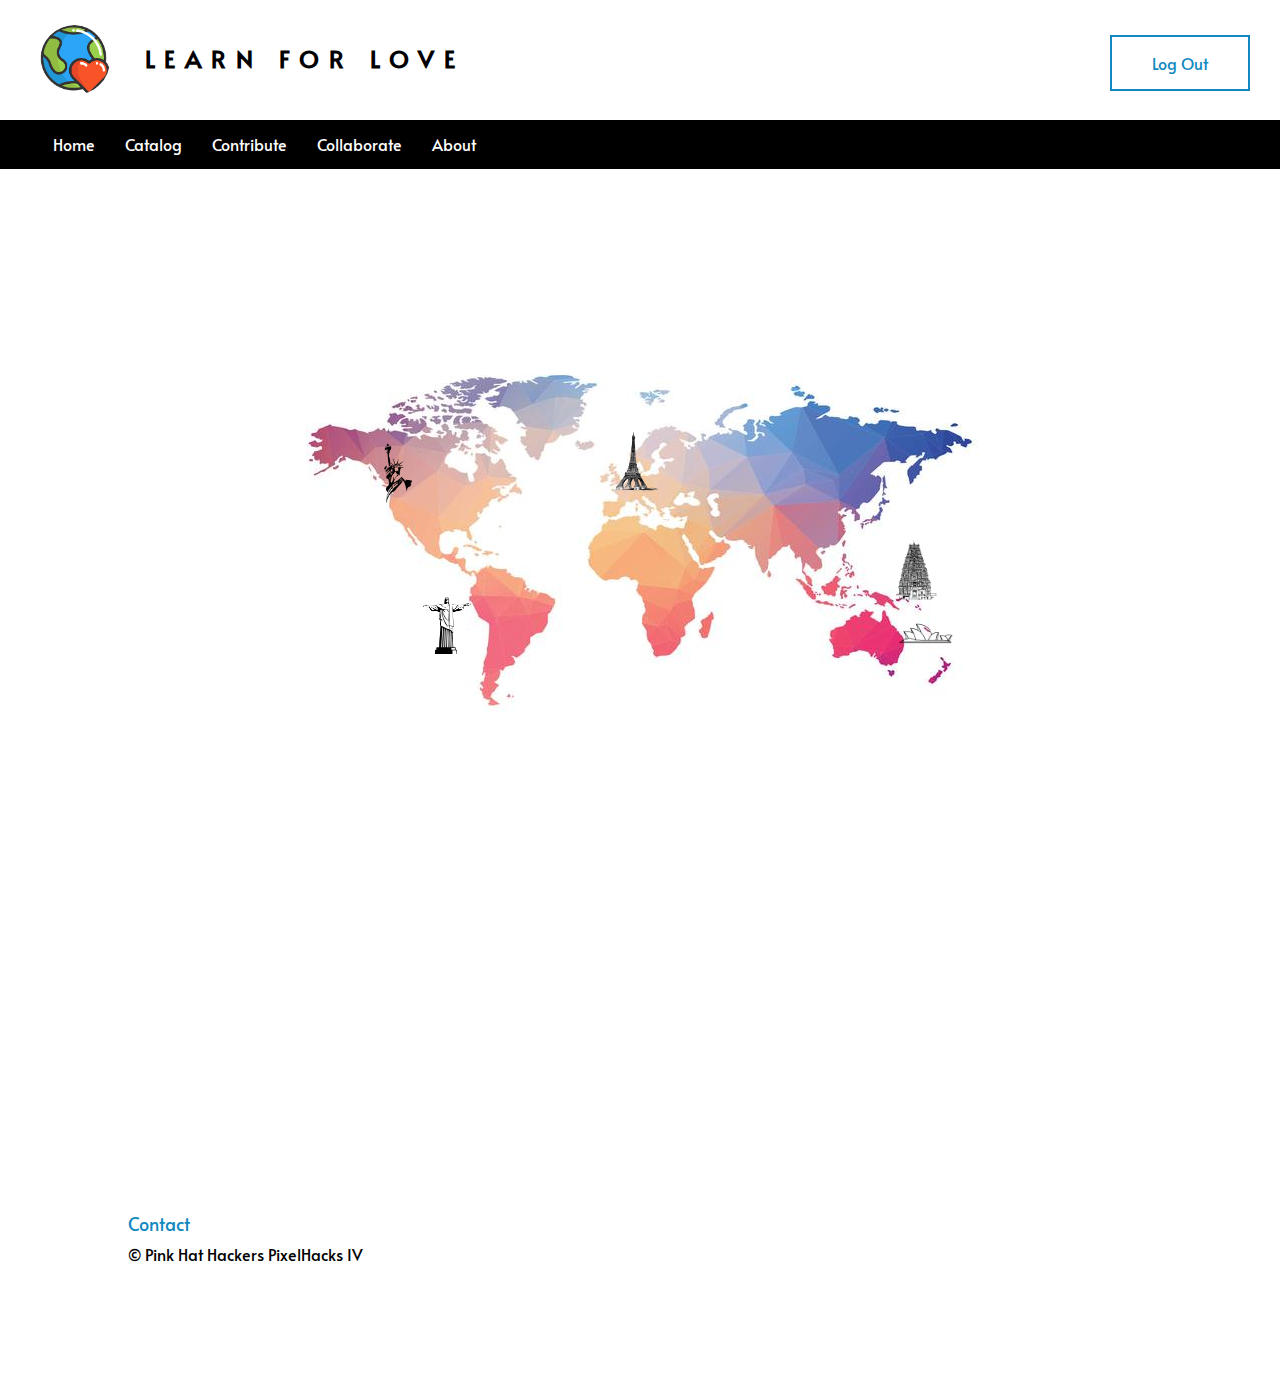
<file: index.html>
<!DOCTYPE html>
<html lang="en">
<head>
    <meta charset="UTF-8">
    <meta name="viewport" content="width=device-width, initial-scale=1.0">
    <meta http-equiv="X-UA-Compatible" content="ie=edge">
    <link href="style.css" rel="stylesheet" type="text/css" />
	<link href='https://fonts.googleapis.com/css?family=Alata' rel='stylesheet'>
    <title>Learn For Love</title>

    
</head>
<body>

    <header>
		<a href = "index.html"><img class= "logo" src = "images/temp-logo.png"></a>
		<h2 class = "headertext">LEARN FOR LOVE</h2>
        <button class= "top button" onclick="window.location.href = 'blog.html'">Log Out</button>
    </header>

    <nav class = "navigation">
        <a class = "menu-item" style= "margin-left: 30px;" href = "index.html">Home</a>
        <a class = "menu-item" href = "volunteer.html">Catalog</a>
        <a class = "menu-item" href = "lifestyle.html">Contribute</a>
        <a class = "menu-item" href = "projects.html">Collaborate</a>
        <a class = "menu-item" href = "about.html">About</a>
    </nav>

    <div class = "map">
        <img class = "destination paris" src = 'images/eiffel.png'>
        <a href = "india.html"><img class = "destination humpi" src = 'images/humpi.png'></a>
        <img class = "destination ny" src = 'images/liberty.gif'>
        <img class = "destination brazil" src = 'images/brazil.png'>
        <img class = "destination opera" src = 'images/sydney.png'>
    </div>

    <footer>
    <div class= "footerinfo">
        <a class = "link" href="mailto:havingfunwithdiy@gmail.com">Contact</a>
        <p>© Pink Hat Hackers PixelHacks IV</p>
    </div>
    </footer>

    
    
</body>
</html>
</file>
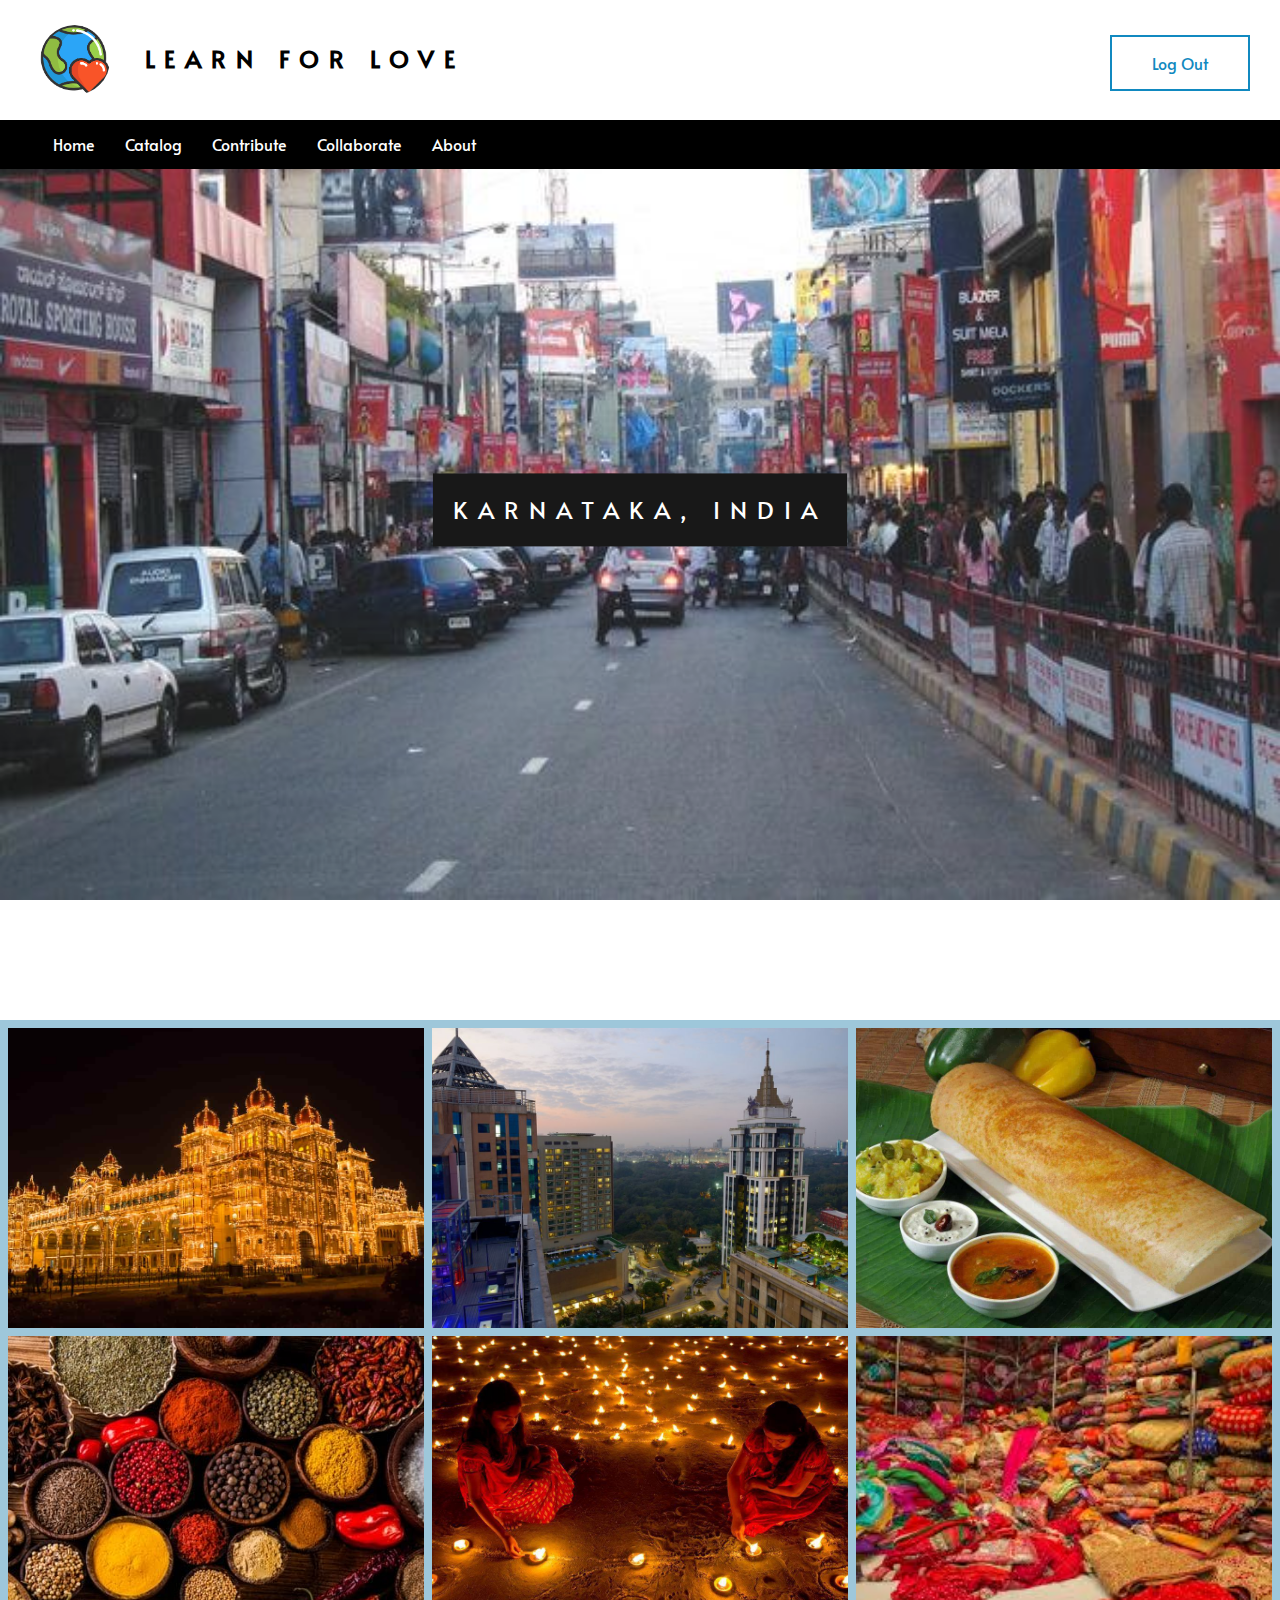
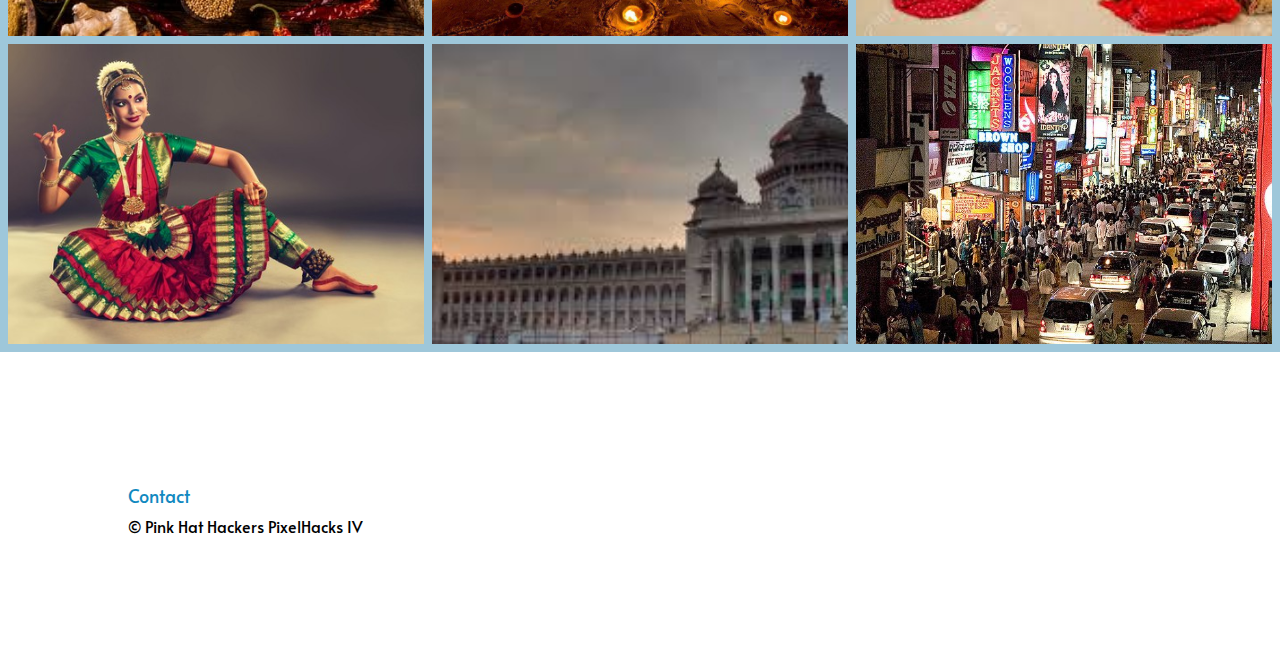
<file: india.html>
<!DOCTYPE html>
<html lang="en-US">

<head>
	<meta charset="UTF-8">
	<meta name="description" content="width=device-width, initial-scale=1.0">
	<title>Explore India</title>
	<link href="style.css" rel="stylesheet" type="text/css" />
	<link href='https://fonts.googleapis.com/css?family=Alata' rel='stylesheet'>
  <style>
  .sec3{
        width: 100%;
        background-color: rgba(74, 150, 185, 0.534);
        min-width: 600px;
        overflow: hidden;
        display: flex;
      }

  .row {
      display: -ms-flexbox;
      display: flex;
      -ms-flex-wrap: wrap;
      flex-wrap: wrap;
      padding: 0 4px;
      width: 100%;
      min-width: 600px;
      overflow: hidden;
      box-sizing: border-box;
    }
        /* Create four equal columns that sits next to each other */
  .column {
      -ms-flex: 33.33%; /* IE10 */
      flex: 33.33%;
      min-width: 33.33%;
      padding: 0 4px;
      float: left;
      box-sizing: border-box;
    }
  
  .bottom-img{margin-bottom: 8px;}

  @media screen and (max-width: 800px) {
    .column {
      -ms-flex: 50%;
      flex: 50%;
      max-width: 50%;
    }
    .extra {
      display: none;
    }
  }

  @media screen and (max-width: 600px) {
  .column {
    -ms-flex: 100%;
    flex: 100%;
    max-width: 100%;
    }
  }

  .highlght {
    position: relative;
  }

  .highlights{
      background-color: black;
      padding-left: 50px;
      padding-top: 30px;
      padding-bottom: 30px;
      width: 100%;
      box-sizing: border-box;
      mid-width: 600px;
  }

  .highlightimg {
    display: block;
    width: 100%;
    height: 300px;
    margin-top: 8px;
    vertical-align: middle;
    position: relative;
    object-fit: cover;
  }

  .overlay {
    position: absolute;
    top: 0;
    bottom: 0;
    left: 0;
    right: 0;
    height: 100%;
    width: 100%;
    opacity: 0;
    transition: .5s ease;
    background-color: black;
  }

  .highlght:hover .overlay {
    opacity: 0.5;
  }

  .overtext {
    color: white;
    font-size: 20px;
    position: absolute;
    top: 50%;
    left: 50%;
    -webkit-transform: translate(-50%, -50%);
    -ms-transform: translate(-50%, -50%);
    transform: translate(-50%, -50%);
    text-align: center;
  }
  </style>
</head>

<body>
	<header>
		<a href = "index.html"><img class= "logo" src = "images/temp-logo.png"></a>
		<h2 class = "headertext">LEARN FOR LOVE</h2>
        <button class= "top button" onclick="window.location.href = 'blog.html'">Log Out</button>
    </header>

    <nav class = "navigation">
        <a class = "menu-item" style= "margin-left: 30px;" href = "index.html">Home</a>
        <a class = "menu-item" href = "volunteer.html">Catalog</a>
        <a class = "menu-item" href = "lifestyle.html">Contribute</a>
        <a class = "menu-item" href = "projects.html">Collaborate</a>
        <a class = "menu-item" href = "about.html">About</a>
    </nav>

  <div class="sec1" style = "">
    <div class="display-middle" style="white-space:nowrap;">
      <span class="center-page-text">KARNATAKA, INDIA</span>
    </div>
  </div>

<div class="sec3"> 
  <div class = "row">
    <div class="column">
      <div class="highlght">
        <img src="images/kA.jpg" class="highlightimg">
        <div class="overlay">
          <div class="overtext">Temple</div>
        </div>
      </div>
      <div class="highlght">
        <img src="images/kB.jpg" class="highlightimg">
        <div class="overlay">
          <div class="overtext">Spices</div>
        </div>
      </div>
      <div class="highlght">
        <img src="images/kC.jpg" class="highlightimg">
        <div class="overlay">
          <div class="overtext">Dance</div>
        </div>
      </div>
    </div>

    <div class="column extra">
      <div class="highlght">
        <img src="images/kD.jpg" class="highlightimg">
        <div class="overlay">
          <div class="overtext">City</div>
        </div>
      </div>
      <div class="highlght">
        <img src="images/kE.jpg" class="highlightimg">
        <div class="overlay">
          <div class="overtext">Celebration</div>
        </div>
      </div>
      <div class="highlght">
        <img src="images/kF.jpg" class = "highlightimg bottom-img">
        <div class="overlay">
          <div class="overtext">Landmark</div>
        </div>
      </div>
    </div>

    <div class="column">
      <div class="highlght">
        <img src="images/kG.jpg" class="highlightimg">
        <div class="overlay">
          <div class="overtext">Food</div>
        </div>
      </div>
      <div class="highlght">
        <img src="images/kH.jpg" class="highlightimg">
        <div class="overlay">
          <div class="overtext">Fashion</div>
        </div>
      </div>
      <div class="highlght">
        <img src="images/kJ.jpg" class="highlightimg">
        <div class="overlay">
          <div class="overtext">Commercial Street</div>
        </div>
      </div>
    </div>
  </div>
</div>
  
<footer>
  <div class= "footerinfo">
      <a class = "link" href="mailto:havingfunwithdiy@gmail.com">Contact</a>
      <p>© Pink Hat Hackers PixelHacks IV</p>
  </div>
</footer>
   
</body>
</html>
</file>
<file: style.css>
* {
    margin: 0;
    padding: 0;
    font-family: Alata;
}

body, html {
    height: 100%;
    line-height: 1.8;
}

.logo {
    float: left;
    width: 70px;
    border-radius: 50%;
    margin-top: 25px;
    margin-left: 40px;
    margin-right: 35px
    }

.headertext {
    padding-top: 37px;
    color: black;
    letter-spacing: 10px;
}

header {
    width: 100%;
    background-color: white;
    height: 120px;
    min-width: 600px;
    position: fixed;
    overflow: auto;
    z-index: 1;
}

.navigation {
  background-color: black;
  width: 100%;
  min-width: 600px;
  padding: 10px;
  position: fixed;
  margin-top: 120px;
  z-index: 1;
}

.menu-item{
  text-decoration: none;
  color: white;
  padding: 13px;
  transition-duration: .3s;
}

.menu-item:hover{
  background-color: white;
  color: rgb(17, 137, 192);
  transition-duration: .3s;
  text-decoration: none;
}

.sec1 {
        background-attachment: fixed;
        background-position: bottom;
        background-repeat: no-repeat;
        background-size: cover;
        position: relative;
        min-width: 600px;
        background-image: url("images/bangalore-main.jpg");
        min-height: 100%;
        opacity: 90%;
        padding-top: 120px;
    }

.map{
    background-position: center;
    position: relative;
    padding-top: 180px;
    background-repeat: no-repeat;
    width: 100%;
    height: 100%;
    background-image: url("images/polygonal-world-map-vector.jpg");
}

.center-page-text {
    letter-spacing: 10px;
    text-align: center;
    padding: 20px;
    background-color: black;
    color: white;
    font-size: 24px;
}

.display-middle {
        position: absolute;
        top: 50%;
        left: 50%;
        transform: translate(-50%, -50%);
    }

.button {
        background-color: white;
        border: 2px rgb(17, 137, 192) solid;
        color: rgb(17, 137, 192);
        padding: 15px 40px;
        text-align: center;
        font-size: 16px;
        transition-duration: .5s;
    }

.top{
  position: absolute;
  right: 30px;
  top: 35px;
}

.button:hover {
        background-color: rgb(17, 137, 192);
        transition-duration: .5s;
        color: white;
    }

.sec2 {
        background-color: white;
        min-width: 600px;
        color: black;
        width: 100%;
  overflow-x: hidden;
    }

.under-title {
        padding-top: 20px;
        padding-bottom: 40px;
    }

.col {
        flex: 60%;
        font-size: 18px;
}

@media screen and (max-width: 600px) {
.col {
flex: 100%;
max-width: 100%;
}
}

.sec2all {
        display: flex;
        padding-top: 100px;
        padding-bottom: 95px;
        padding-left: 15%;
        padding-right: 15%;
        max-width: 800px;
        margin: auto;

    }

.img1 {
        padding: 60px;
  padding-top: 40px;
        height: 280px;
        float: left;
    }

.link, .link2 {
        text-decoration: none;
        color: rgb(17, 137, 192);
        font-size: 18px;
        transition-duration: .3s;
    }

.link:hover {
        transition-duration: .3s;
        color: black;
        text-decoration: none;
    }

.link2:hover {
        transition-duration: .3s;
        color: white;
        text-decoration: none;
    }

.volunteer-exp{
  padding: 40px;
  background-color: rgba(74, 150, 185, 0.534);
        min-width: 600px;
  width: 100%;
  height: auto;
  box-sizing: border-box;
}

.project-content {
  display: -ms-flexbox;
  display: flex;
  -ms-flex-wrap: wrap;
  flex-wrap: wrap;
  overflow: hidden;
}
    /* Create four equal columns that sits next to each other */
.project-info {
  float: left;
  box-sizing: border-box;
  padding-bottom: 0;
}

p.project-info {
float: left;
max-width: 60%;
flex: 60%;
}

@media screen and (max-width: 100px) {
.project-info {
  width: 100%;
  }
}

.project-info img{
object-fit: cover;
height: 300px;
width: 300px;
border-radius: 5%;
margin-bottom: 20px;
margin-right: 30px;
flex: 30%;
display: relative;
}

.project-intro{
padding: 40px;
background-color: white;
height: auto;
padding-top: 220px;
color: black;
}

.sec6 {
  width: 100%;
  min-width: 600px;
  padding-top: 60px;
  padding-bottom: 60px;
  background-color: rgba(74, 150, 185, 0.534);
  box-sizing: border-box;
}

.sec6all {
  background-color: black;
  padding: 40px;
  margin: auto;
  color: white;
  width: 75%;
}

footer {
        background-color: white;
  height: 50px;
  width: 100%;
  min-width: 600px;
    }

.footerinfo{
  padding: 10%;
}

.title{
  padding-bottom: 20px;
  color: rgb(17, 137, 192);
  letter-spacing: 5px;
}

.impact-title{
  color: black;
  letter-spacing: 5px;
  position: absolute;
  left: 50%;
  -webkit-transform: translateX(-50%);
  transform: translateX(-50%);
  top: 50px;
  text-align: center;
}

.the-planet{
  position: absolute;
  width: 100px;
  height: 100px;
  left: 30%;
  right: 65%;
  top: 43%;
}

.center-text{
  text-align: center;
  padding: 10px;
  padding-left: 25%;
  padding-right: 25%;
}

.about{
  background-color: white;
  width: 100%;
  min-width: 600px;
}

img.profile-pic {
  width: 150px;
  margin-bottom: 50px;
  border-radius: 50%;
}

.the-creator{
  text-align: center;
  margin-bottom: 300px;
  margin-top: 50px;
  margin-right: auto;
  margin-left: auto;
  display: block;
}

.destination {
    position: absolute;
    height: 60px;
    transition-duration: .3s;
}

.paris {
    top: 40%;
    left: 48%;
}

.humpi {
    top: 50%;
    left: 70%;
}

.brazil {
    top: 55%;
    left: 32%;
}

.ny {
    top: 41%;
    left: 30%;
}

.opera {
    top: 56%;
    left: 70%;
}

.destination:hover {
    height: 80px;
    transition-duration: .3s;
}
</file>
